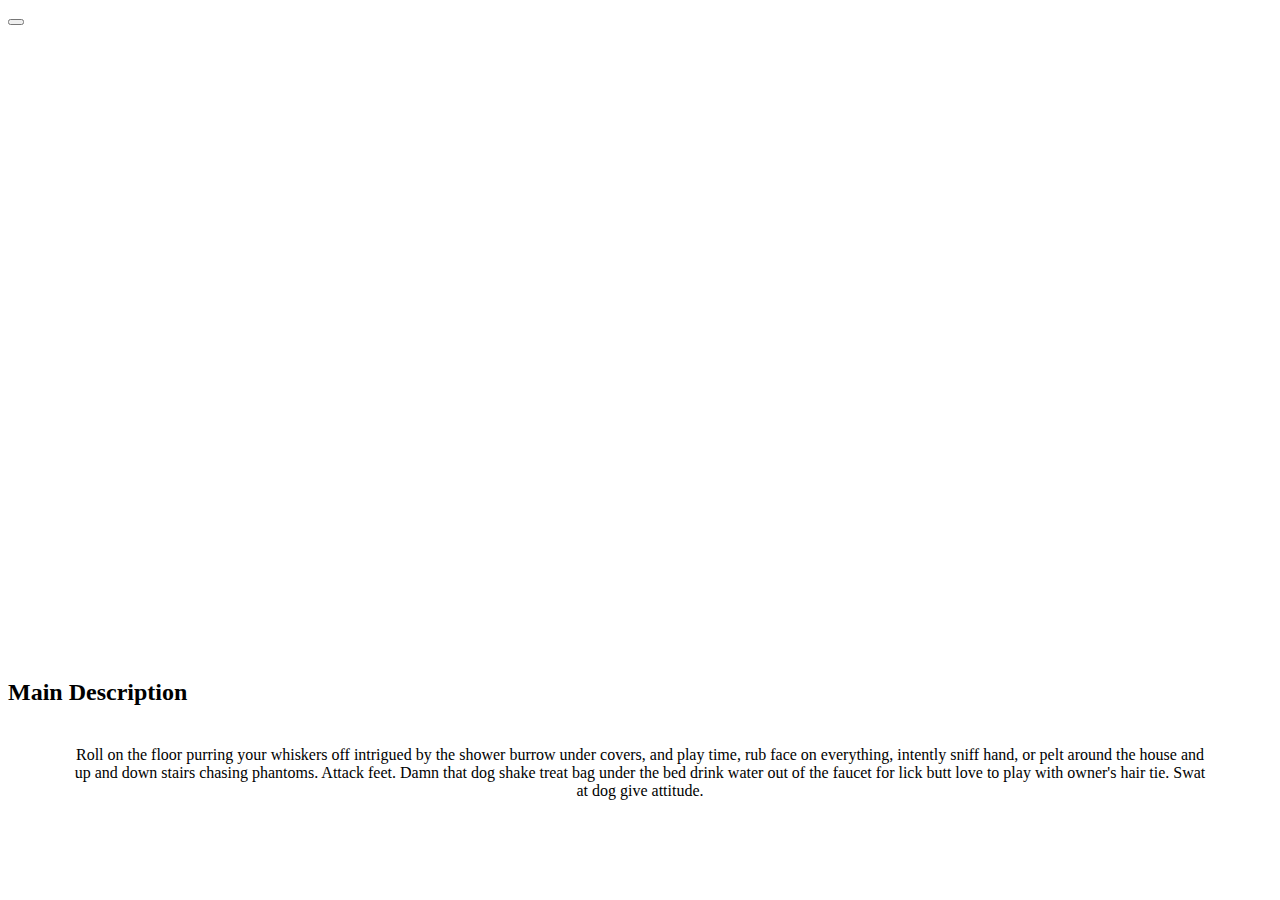
<file: header.html>
<!doctype html>
<html lang="en">
  <head>
    <!-- Required meta tags -->
    <meta charset="utf-8">
    <meta name="viewport" content="width=device-width, initial-scale=1, shrink-to-fit=no">

    <!-- Bootstrap CSS -->
    <!-- <link rel="stylesheet" href="https://stackpath.bootstrapcdn.com/bootstrap/4.5.0/css/bootstrap.min.css" integrity="sha384-9aIt2nRpC12Uk9gS9baDl411NQApFmC26EwAOH8WgZl5MYYxFfc+NcPb1dKGj7Sk" crossorigin="anonymous"> -->

    <!-- Font -->
    <link href="https://fonts.googleapis.com/css?family=Roboto:300,400,500,700" rel="stylesheet">
    
    <!-- Custom CSS -->
    <link rel="stylesheet" href="header.css">
     <!-- Font Awesome CSS -->
     <link rel="stylesheet" href="https://cdnjs.cloudflare.com/ajax/libs/font-awesome/4.7.0/css/font-awesome.min.css">
   

    <title>Hello, world!</title>
  </head>
  <body>
    <nav class="navbar navbar-default navbar-fixed-top">
          <div class="container">
            <div class="navbar-header">
              <button type="button" class="navbar-toggle collapsed" data-toggle="collapse" data-target="#navbar" aria-expanded="false" aria-controls="navbar">
                <span class="sr-only">Toggle navigation</span>
                <span class="icon-bar"></span>
                <span class="icon-bar"></span>
                <span class="icon-bar"></span>
              </button>
              <a class="navbar-brand" href="#">Transparent to Solid Nav</a>
                 </div>
            <div id="navbar" class="collapse navbar-collapse">
              <ul class="nav navbar-nav navbar-right">
                <li><a href="#">About</a></li>
                <li><a href="#">Link</a></li>
                <li><a href="#">Another Link</a></li>
              </ul>
            </div><!--/.nav-collapse -->
          </div>
        </nav>
    
    <div class="image">
       <h1 class="heading">Main Heading</h1>
       <p><button class="btn btn-large">Big Button</button></p>
    </div>
    <div class="about">
       <h2>Main Description</h2>
       <p>Roll on the floor purring your whiskers off intrigued by the shower burrow under covers, and play time, rub face on everything, intently sniff hand, or pelt around the house and up and down stairs chasing phantoms. Attack feet. Damn that dog shake treat bag under the bed drink water out of the faucet for lick butt love to play with owner's hair tie. Swat at dog give attitude.</p>
    </div>
    <script>
        $(document).ready(function() {
        // Transition effect for navbar 
        $(window).scroll(function() {
          // checks if window is scrolled more than 500px, adds/removes solid class
          if($(this).scrollTop() > 500) { 
              $('.navbar').addClass('solid');
          } else {
              $('.navbar').removeClass('solid');
          }
        });
});
    </script>
    </body>

</html>
</file>
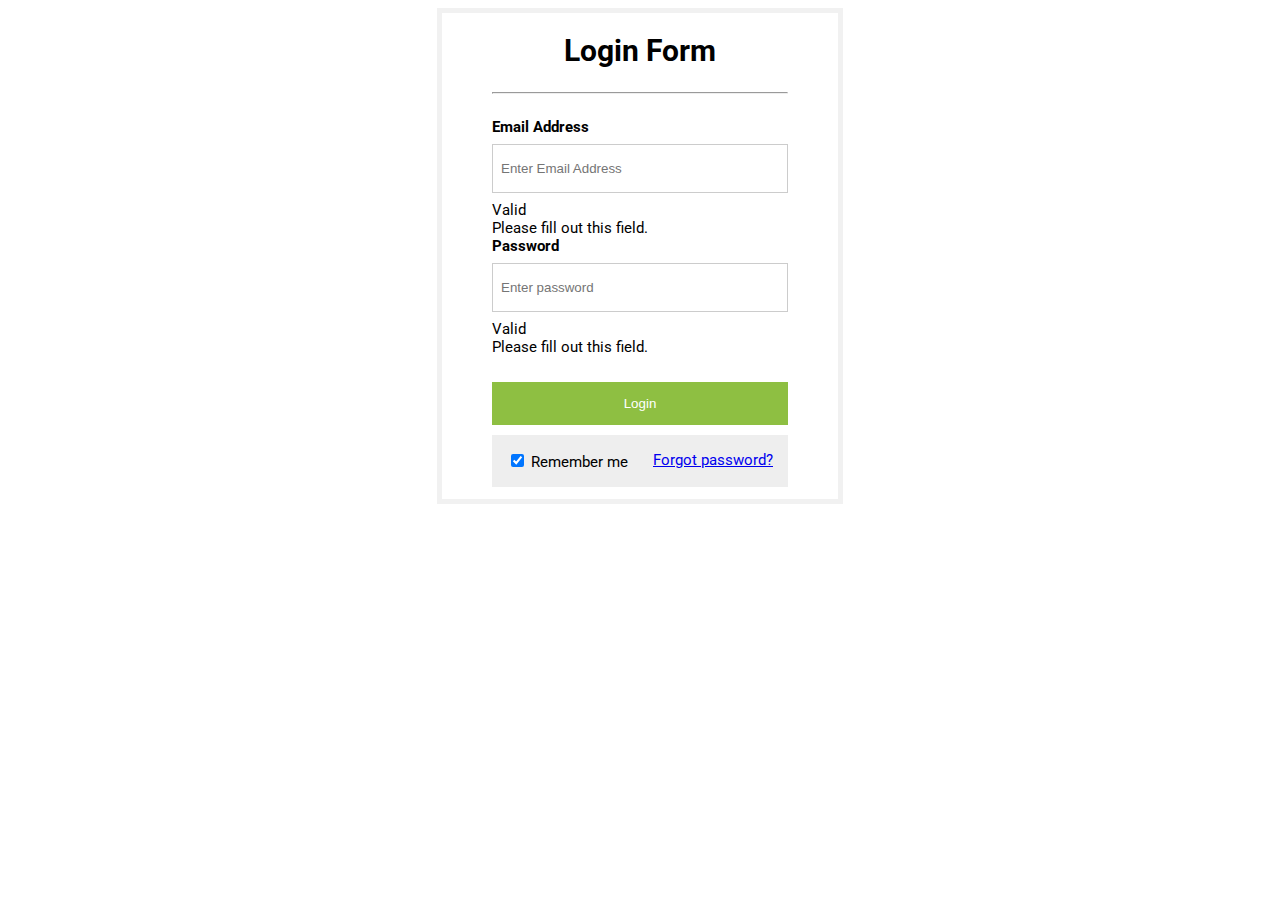
<file: login.html>
<!doctype html>
<html lang="en">
  <head>
    <!-- Required meta tags -->
    <meta charset="utf-8">
    <meta name="viewport" content="width=device-width, initial-scale=1, shrink-to-fit=no">

    <!-- Bootstrap CSS -->
    <link rel="stylesheet" href="https://stackpath.bootstrapcdn.com/bootstrap/4.5.0/css/bootstrap.min.css" integrity="sha384-9aIt2nRpC12Uk9gS9baDl411NQApFmC26EwAOH8WgZl5MYYxFfc+NcPb1dKGj7Sk" crossorigin="anonymous">

    <!-- Font -->
    <link href="https://fonts.googleapis.com/css?family=Roboto:300,400,500,700" rel="stylesheet">
    
    <!-- Custom CSS -->
    <link rel="stylesheet" href="login.css">

    <title>Hello, world!</title>
  </head>
  <body>
    <div>
        <!-- <div>
            <form>
                <div class="form-group">
                  <label for="exampleInputEmail1">Email address</label>
                  <input type="email" class="form-control" id="exampleInputEmail1" aria-describedby="emailHelp">
                  <small id="emailHelp" class="form-text text-muted">We'll never share your email with anyone else.</small>
                </div>
                <div class="form-group">
                  <label for="exampleInputPassword1">Password</label>
                  <input type="password" class="form-control" id="exampleInputPassword1">
                </div>
                <div class="form-group form-check">
                  <input type="checkbox" class="form-check-input" id="exampleCheck1">
                  <label class="form-check-label" for="exampleCheck1">Check me out</label>
                </div>
                <button type="submit" class="btn btn-primary">Submit</button>
              </form>
        </div>
        <div class="container">
          <h2>Form Validation</h2>
          <p>In this example, we use <code>.was-validated</code> to indicate what's missing before submitting the form:</p>
          <form action="/action_page.php" class="was-validated">
            <div class="form-group">
              <label for="email">Email Address:</label>
              <input type="text" class="form-control" id="email" placeholder="Enter Email Address" name="uname" required>
              <div class="valid-feedback">Valid</div>
              <div class="invalid-feedback">Please fill out this field.</div>
            </div>
            <div class="form-group">
              <label for="pwd">Password:</label>
              <input type="password" class="form-control" id="pwd" placeholder="Enter password" name="pswd" required>
              <div class="valid-feedback">Valid</div>
              <div class="invalid-feedback">Please fill out this field.</div>
            </div>
            <div class="form-group form-check">
              <label class="form-check-label">
                <input class="form-check-input" type="checkbox" name="remember" required> I want to hear upcoming updates and notification.
                <div class="valid-feedback">Valid.</div>
                <div class="invalid-feedback">Check this checkbox to continue.</div>
              </label>
            </div>
            <button type="submit" class="btn btn-primary">Submit</button>
          </form>
        </div> -->
        <div>
          <form action="/action_page.php" class="was-validated">
            <h1>Login Form</h1>
            <div class="formcontainer">
            <hr/>
            <div class="container">
              <div class="form-group">
                <label for="email"><strong>Email Address</strong></label>
                <input type="text" class="form-control" id="email" placeholder="Enter Email Address" name="uname" required>
                <div class="valid-feedback">Valid</div>
                <div class="invalid-feedback">Please fill out this field.</div>
              </div>
              <div class="form-group">
                <label for="pwd"><strong>Password</strong></label>
                <input type="password" class="form-control" id="pwd" placeholder="Enter password" name="pswd" required>
                <div class="valid-feedback">Valid</div>
                <div class="invalid-feedback">Please fill out this field.</div>
              </div>
            </div>
            <button type="submit">Login</button>
            <div class="container" style="background-color: #eee">
              <label style="padding-left: 15px">
              <input type="checkbox"  checked="checked" name="remember"> Remember me
              </label>
              <span class="psw"><a href="#"> Forgot password?</a></span>
            </div>
          </form>
       
        </div>
    </div>

    <!-- Optional JavaScript -->
    <!-- jQuery first, then Popper.js, then Bootstrap JS -->
    <script src="https://code.jquery.com/jquery-3.5.1.slim.min.js" integrity="sha384-DfXdz2htPH0lsSSs5nCTpuj/zy4C+OGpamoFVy38MVBnE+IbbVYUew+OrCXaRkfj" crossorigin="anonymous"></script>
    <script src="https://cdn.jsdelivr.net/npm/popper.js@1.16.0/dist/umd/popper.min.js" integrity="sha384-Q6E9RHvbIyZFJoft+2mJbHaEWldlvI9IOYy5n3zV9zzTtmI3UksdQRVvoxMfooAo" crossorigin="anonymous"></script>
    <script src="https://stackpath.bootstrapcdn.com/bootstrap/4.5.0/js/bootstrap.min.js" integrity="sha384-OgVRvuATP1z7JjHLkuOU7Xw704+h835Lr+6QL9UvYjZE3Ipu6Tp75j7Bh/kR0JKI" crossorigin="anonymous"></script>
  </body>
</html>
</file>
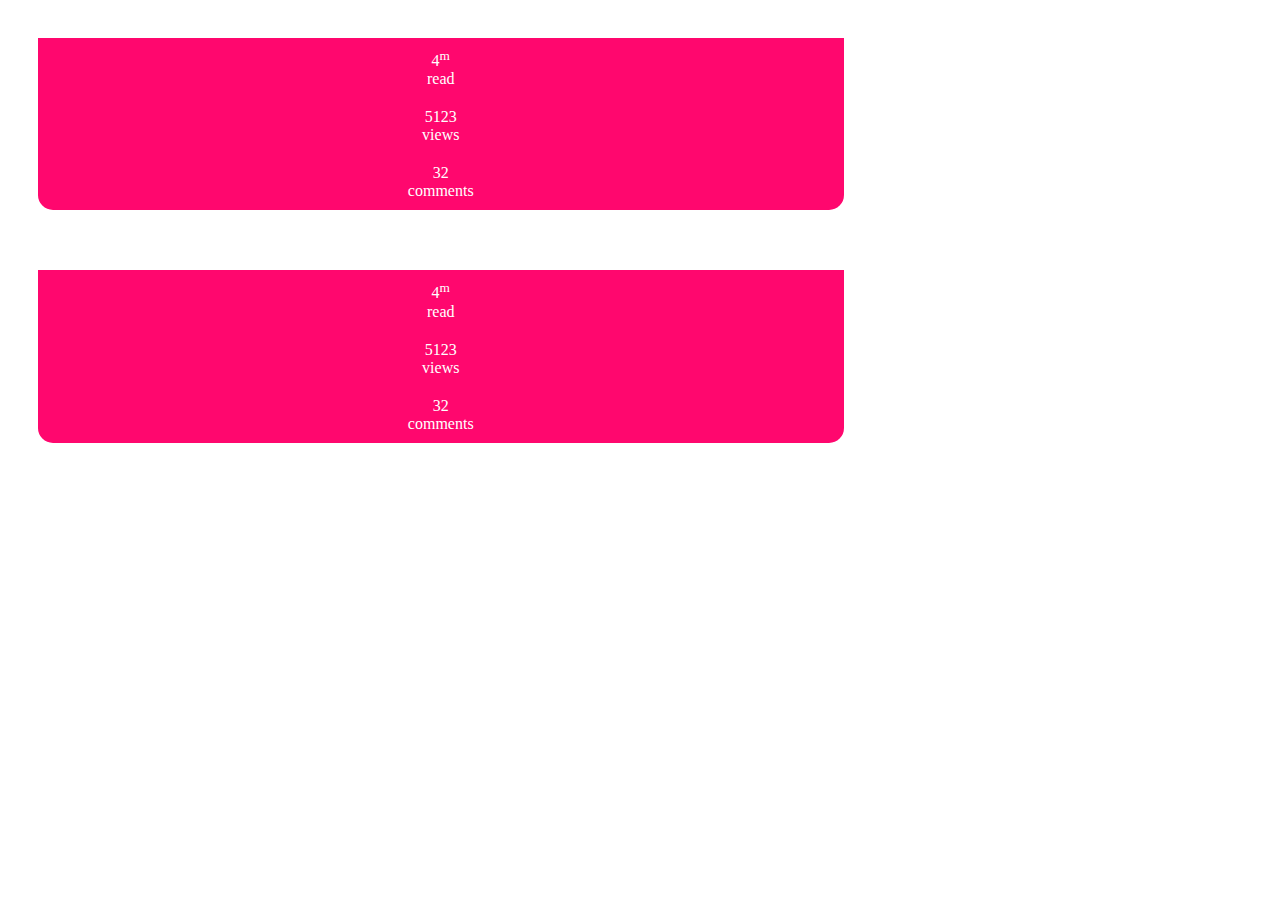
<file: product.html>
<!doctype html>
<html lang="en">
  <head>
    <!-- Required meta tags -->
    <meta charset="utf-8">
    <meta name="viewport" content="width=device-width, initial-scale=1, shrink-to-fit=no">

    <!-- Bootstrap CSS -->
    <link rel="stylesheet" href="https://stackpath.bootstrapcdn.com/bootstrap/4.5.0/css/bootstrap.min.css" integrity="sha384-9aIt2nRpC12Uk9gS9baDl411NQApFmC26EwAOH8WgZl5MYYxFfc+NcPb1dKGj7Sk" crossorigin="anonymous">
    <!-- Custom CSS -->
    <link rel="stylesheet" href="product.css">

    <title>Product</title>
  </head>
  <body>
    <div class="card">
        <div class="card-image"></div>
        <div class="card-text">
          <span class="date">4 days ago</span>
          <h2>Post One</h2>
            <p>Lorem ipsum dolor sit amet consectetur, Ducimus, repudiandae temporibus omnis illum maxime quod deserunt eligendi dolor</p>
        </div>
        <div class="card-stats">
          <div class="stat">
            <div class="value">4<sup>m</sup></div>
            <div class="type">read</div>
          </div>
          <div class="stat border">
            <div class="value">5123</div>
            <div class="type">views</div>
          </div>
          <div class="stat">
            <div class="value">32</div>
            <div class="type">comments</div>
          </div>
        </div>
      </div>
      <div class="card">
      <div class="card-image"></div>
      <div class="card-text">
        <span class="date">4 days ago</span>
        <h2>Post One</h2>
        <p>Lorem ipsum dolor sit amet consectetur, Ducimus, repudiandae temporibus omnis illum maxime quod deserunt eligendi dolor</p>
      </div>
      <div class="card-stats">
        <div class="stat">
          <div class="value">4<sup>m</sup></div>
          <div class="type">read</div>
        </div>
        <div class="stat border">
          <div class="value">5123</div>
          <div class="type">views</div>
        </div>
        <div class="stat">
          <div class="value">32</div>
          <div class="type">comments</div>
        </div>
      </div>
    </div>
  <!-- Optional JavaScript -->
    <!-- jQuery first, then Popper.js, then Bootstrap JS -->
    <script src="https://code.jquery.com/jquery-3.5.1.slim.min.js" integrity="sha384-DfXdz2htPH0lsSSs5nCTpuj/zy4C+OGpamoFVy38MVBnE+IbbVYUew+OrCXaRkfj" crossorigin="anonymous"></script>
    <script src="https://cdn.jsdelivr.net/npm/popper.js@1.16.0/dist/umd/popper.min.js" integrity="sha384-Q6E9RHvbIyZFJoft+2mJbHaEWldlvI9IOYy5n3zV9zzTtmI3UksdQRVvoxMfooAo" crossorigin="anonymous"></script>
    <script src="https://stackpath.bootstrapcdn.com/bootstrap/4.5.0/js/bootstrap.min.js" integrity="sha384-OgVRvuATP1z7JjHLkuOU7Xw704+h835Lr+6QL9UvYjZE3Ipu6Tp75j7Bh/kR0JKI" crossorigin="anonymous"></script>
  </body>
</html>
</file>
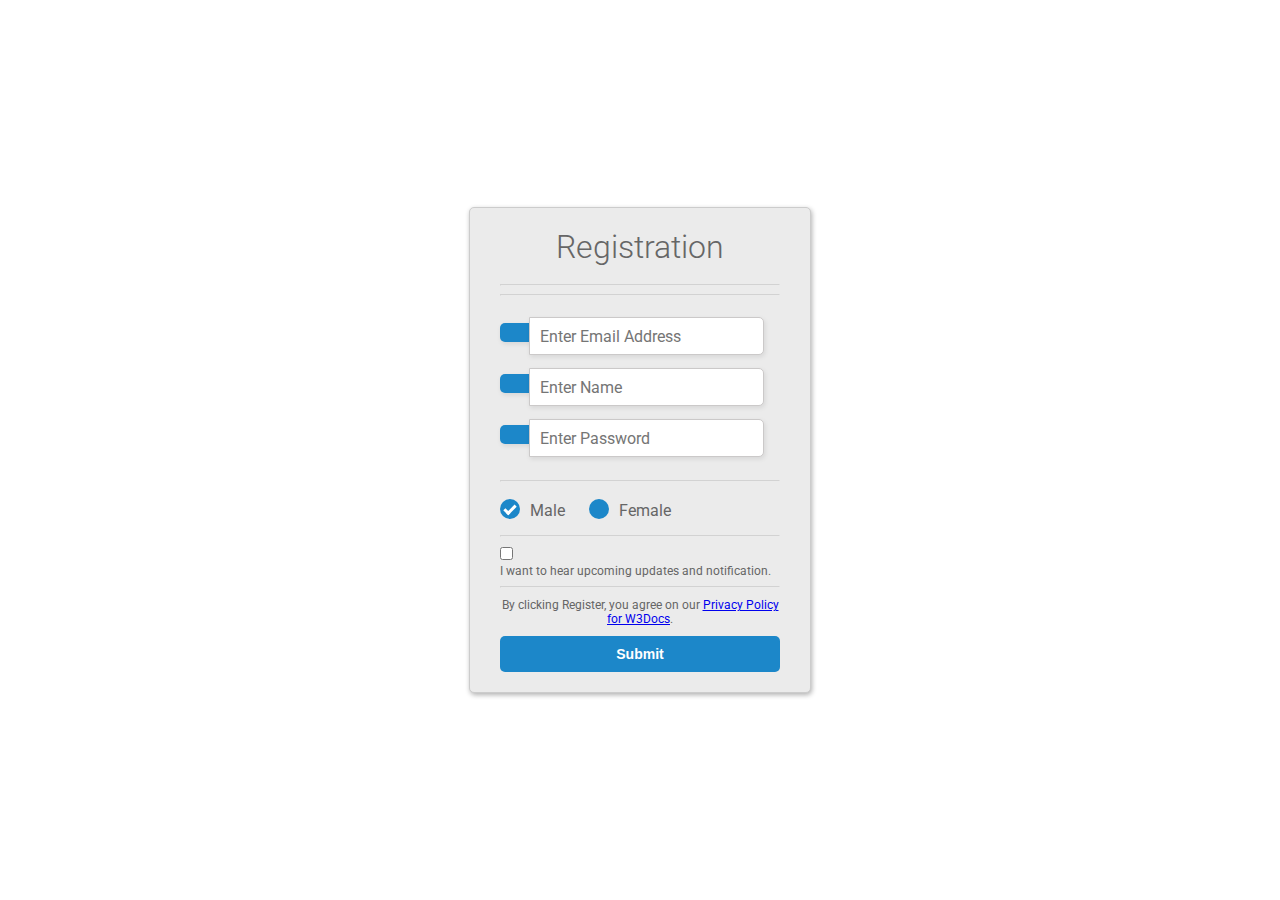
<file: register.html>
<!DOCTYPE html>
<html>
  <head>
    <title>Simple registration form</title>
    <link href="https://fonts.googleapis.com/css?family=Roboto:300,400,500,700" rel="stylesheet">
    <link rel="stylesheet" href="https://use.fontawesome.com/releases/v5.4.1/css/all.css" integrity="sha384-5sAR7xN1Nv6T6+dT2mhtzEpVJvfS3NScPQTrOxhwjIuvcA67KV2R5Jz6kr4abQsz" crossorigin="anonymous">
    <style>
      html, body {
      display: flex;
      justify-content: center;
      height: 100%;
      }
      body, div, h1, form, input, p { 
      padding: 0;
      margin: 0;
      outline: none;
      font-family: Roboto, Arial, sans-serif;
      font-size: 16px;
      color: #666;
      }
      h1 {
      padding: 10px 0;
      font-size: 32px;
      font-weight: 300;
      text-align: center;
      }
      p {
      font-size: 12px;
      }
      hr {
      color: #a9a9a9;
      opacity: 0.3;
      }
      .main-block {
      max-width: 340px; 
      min-height: 460px; 
      padding: 10px 0;
      margin: auto;
      border-radius: 5px; 
      border: solid 1px #ccc;
      box-shadow: 1px 2px 5px rgba(0,0,0,.31); 
      background: #ebebeb; 
      }
      form {
      margin: 0 30px;
      }
      .account-type, .gender {
      margin: 15px 0;
      }
      input[type=radio] {
      display: none;
      }
      label#icon {
      margin: 0;
      border-radius: 5px 0 0 5px;
      }
      label.radio {
      position: relative;
      display: inline-block;
      padding-top: 4px;
      margin-right: 20px;
      text-indent: 30px;
      overflow: visible;
      cursor: pointer;
      }
      label.radio:before {
      content: "";
      position: absolute;
      top: 2px;
      left: 0;
      width: 20px;
      height: 20px;
      border-radius: 50%;
      background: #1c87c9;
      }
      label.radio:after {
      content: "";
      position: absolute;
      width: 9px;
      height: 4px;
      top: 8px;
      left: 4px;
      border: 3px solid #fff;
      border-top: none;
      border-right: none;
      transform: rotate(-45deg);
      opacity: 0;
      }
      input[type=radio]:checked + label:after {
      opacity: 1;
      }
      input[type=text], input[type=password] {
      width: calc(100% - 57px);
      height: 36px;
      margin: 13px 0 0 -5px;
      padding-left: 10px; 
      border-radius: 0 5px 5px 0;
      border: solid 1px #cbc9c9; 
      box-shadow: 1px 2px 5px rgba(0,0,0,.09); 
      background: #fff; 
      }
      input[type=password] {
      margin-bottom: 15px;
      }
      #icon {
      display: inline-block;
      padding: 9.3px 15px;
      box-shadow: 1px 2px 5px rgba(0,0,0,.09); 
      background: #1c87c9;
      color: #fff;
      text-align: center;
      }
      .btn-block {
      margin-top: 10px;
      text-align: center;
      }
      button {
      width: 100%;
      padding: 10px 0;
      margin: 10px auto;
      border-radius: 5px; 
      border: none;
      background: #1c87c9; 
      font-size: 14px;
      font-weight: 600;
      color: #fff;
      }
      button:hover {
      background: #26a9e0;
      }
    </style>
  </head>
  <body>
    <div class="main-block">
      <h1>Registration</h1>
      <form action="/">
        <hr>
        <!-- <div class="account-type">
          <input type="radio" value="none" id="radioOne" name="account" checked/>
          <label for="radioOne" class="radio">Personal</label>
          <input type="radio" value="none" id="radioTwo" name="account" />
          <label for="radioTwo" class="radio">Company</label>
        </div> -->
        <hr>
        <label id="icon" for="name"><i class="fas fa-envelope"></i></label>
        <input type="text" name="name" id="name" placeholder="Enter Email Address" required/>
        <label id="icon" for="name"><i class="fas fa-user"></i></label>
        <input type="text" name="name" id="name" placeholder="Enter Name" required/>
        <label id="icon" for="name"><i class="fas fa-unlock-alt"></i></label>
        <input type="password" name="name" id="name" placeholder="Enter Password" required/>
        <hr>
        <div class="gender">
          <input type="radio" value="none" id="male" name="gender" checked/>
          <label for="male" class="radio">Male</label>
          <input type="radio" value="none" id="female" name="gender" />
          <label for="female" class="radio">Female</label>
        </div>
        <hr>
        <div class="form-group form-check">
            <label class="form-check-label">
              <input class="form-check-input" type="checkbox" name="remember" required><p>I want to hear upcoming updates and notification.</p>
            </label>
          </div>
        <hr>
        <div class="btn-block">
          <p>By clicking Register, you agree on our <a href="https://www.w3docs.com/privacy-policy">Privacy Policy for W3Docs</a>.</p>
          <button type="submit" href="/">Submit</button>
        </div>
      </form>
    </div>
  </body>
</html>
</file>
<file: login.css>
html, body {
    display: flex;
    justify-content: center;
    font-family: Roboto, Arial, sans-serif;
    font-size: 15px;
    }
    form {
    border: 5px solid #f1f1f1;
    }
    input[type=text], input[type=password] {
    width: 100%;
    padding: 16px 8px;
    margin: 8px 0;
    display: inline-block;
    border: 1px solid #ccc;
    box-sizing: border-box;
    }
    button {
    background-color: #8ebf42;
    color: white;
    padding: 14px 0;
    margin: 10px 0;
    border: none;
    cursor: grabbing;
    width: 100%;
    }
    h1 {
    text-align:center;
    font-size:18;
    }
    button:hover {
    opacity: 0.8;
    }
    .formcontainer {
    text-align: left;
    margin: 24px 50px 12px;
    }
    .container {
    padding: 16px 0;
    text-align:left;
    }
    span.psw {
    float: right;
    padding-top: 0;
    padding-right: 15px;
    }
    /* Change styles for span on extra small screens */
    @media screen and (max-width: 300px) {
    span.psw {
    display: block;
    float: none;
    }}
</file>
<file: product.css>
.card {
    /* display: grid;
    grid-template-columns: 300px;
    grid-template-rows: 210px 210px 80px;
    grid-template-areas: "image" "text" "stats";
  
    border-radius: 18px;
    background: white;
    box-shadow: 5px 5px 15px rgba(0,0,0,0.9); */
    font-family: roboto;
    text-align: center;

    width: fit-content;
    display: inline-grid;
  }
  .card-image {
    grid-area: image;
  }
  .card-text {
    grid-area: text;
  }
  .card-stats {
    grid-area: stats; 
  }
  .card-image {
    grid-area: image;
    background: url("http://placehold.it/800x600/f44242/fff");
    border-top-left-radius: 15px;
    border-top-right-radius: 15px;
    background-size: cover;
  }
  .card-text {
    grid-area: text;
    margin: 25px;
  }
  .card-text .date {
    color: rgb(255, 7, 110);
    font-size:13px;
  }
  .card-text p {
    color: grey;
    font-size:15px;
    font-weight: 300;
  }
  .card-text h2 {
    margin-top:0px;
    font-size:28px;
  }
  .card-stats {
    grid-area: stats; 
    /* display: grid; */
    grid-template-columns: 1fr 1fr 1fr;
    grid-template-rows: 1fr;
  
    border-bottom-left-radius: 15px;
    border-bottom-right-radius: 15px;
    background: rgb(255, 7, 110);
  }
  .card-stats .stat {
    display: flex;
    align-items: center;
    justify-content: center;
    flex-direction: column;
  
    color: white;
    padding:10px;
  }
  .card:hover {
    transform: scale(1.15);
    box-shadow: 5px 5px 15px rgba(0,0,0,0.6);
  }
.card {
    transition: 0.5s ease;
    cursor: pointer;
    margin:30px;
}
</file>
<file: header.css>
.image {
    background-color: #490D40;
    background: url(https://mobirise.com/bootstrap-template/assets/images/mbr-1-1626x1080.jpg) no-repeat center center;
    background-size: cover;
    height: 570px;
    margin-top: -20px;
}
.heading {
       color: white;
       text-align: center;
       padding-top: 200px;
}
 
p {
       text-align: center;
       padding: 20px 60px;
}       
.btn {
          background-color: transparent;
          color: white;
          border: 1px solid white;
          padding: 10px;
          font-size: 1.2em;
        }              
           .btn:hover {
              color: #C57ED3;
              border-color: #C57ED3;
           }
       
    
 
 
 .navbar {
   height: 80px;
   background-color: transparent;
   border: none;
   color: white;
   z-index: 100;
   transition: background-color 1s ease 0s;
 }
 


 .navbar-default .navbar-brand {
      margin-top: 10px;
      color: white;
    }
.navbar-default .navbar-brand:hover {
          color: #C57ED3;
          border: 1px solid #C57ED3;
       } 

    
   .navbar-nav> li > a {
         color: white;
         margin: 10px 5px 5px 5px;
         
       }
.navbar-nav> li > a> a:hover, .navbar-nav> li > a> a:active, .navbar-nav> li > a> a:focus {
         color: #C57ED3;
         border: 1px solid #C57ED3;
       }
       .navbar-nav> li > a> a:visited {
         color: #C57ED3;
         text-decoration: none;
       }
 
/* end li */
 
.navbar-nav> .active> a, .navbar-nav> .active> a:hover, .navbar-nav> .active> a:focus {
         background-color: transparent;
         color: #C57ED3;
       }
 
     }
 
   } 
/* end .navbar-nav */
 
   //Collapsed styles
   .navbar-toggle {
     border-color: #C57ED3;
    }
     .navbar-toggle:hover, .navbar-toggle:focus {
         background-color: #490D40;
       }
 
 
 
       .icon-bar {
         color: #C57ED3;
         background-color: #C57ED3;
 
       }
   
 
   .navbar-collapse.collapse.in ul {
     background-color: #490D40;
   }
     
/* end .navbar-default */
 
 
 
 /* Solid class attached on scroll past first section */
 
 .navbar.solid {
   background-color: #490D40;
   transition: background-color 1s ease 0s;
   box-shadow: 0 0 4px grey;
}
.navbar.solid.navbar-brand {
       color: #C57ED3;
       transition: color 1s ease 0s;
     }
 
.navbar.solid .navbar-brand .navbar-nav > li > a {
             color: #C57ED3;
             transition: color 1s ease 0s;
            }
/* end li */
 
/* end .navbar-nav */
 
 
header{
    position: absolute;
    left: 0;
    top: 0;
    width: 100%;
    z-index: 9;
    background: transparent;
    border: 0;
}
.header-content {
    display: flex;
}
@media (min-width: 768px){
.header.content {
    padding: 12px 15px;
    text-align: left;
}}
.header .logo-box {
    flex-grow: 1;
}
.header-panel {
    display: flex;
    align-self: flex-end;
    float: none;
    padding: 5px 0;
    z-index: 5;
    flex-grow: 2;
    flex-direction: column;
}
.topbar-panel {
    display: flex;
    justify-content: flex-end;
    align-items: center;
    padding: 5px 0;
}
.main-header-panel {
    padding: 20px 0 10px;
}
.main-header-panel, .page-header.type17 .topbar-panel {
    display: flex;
    justify-content: flex-end;
    align-items: center;
    padding: 5px 0;
}
ul{
    list-style: none;
}
</file>
